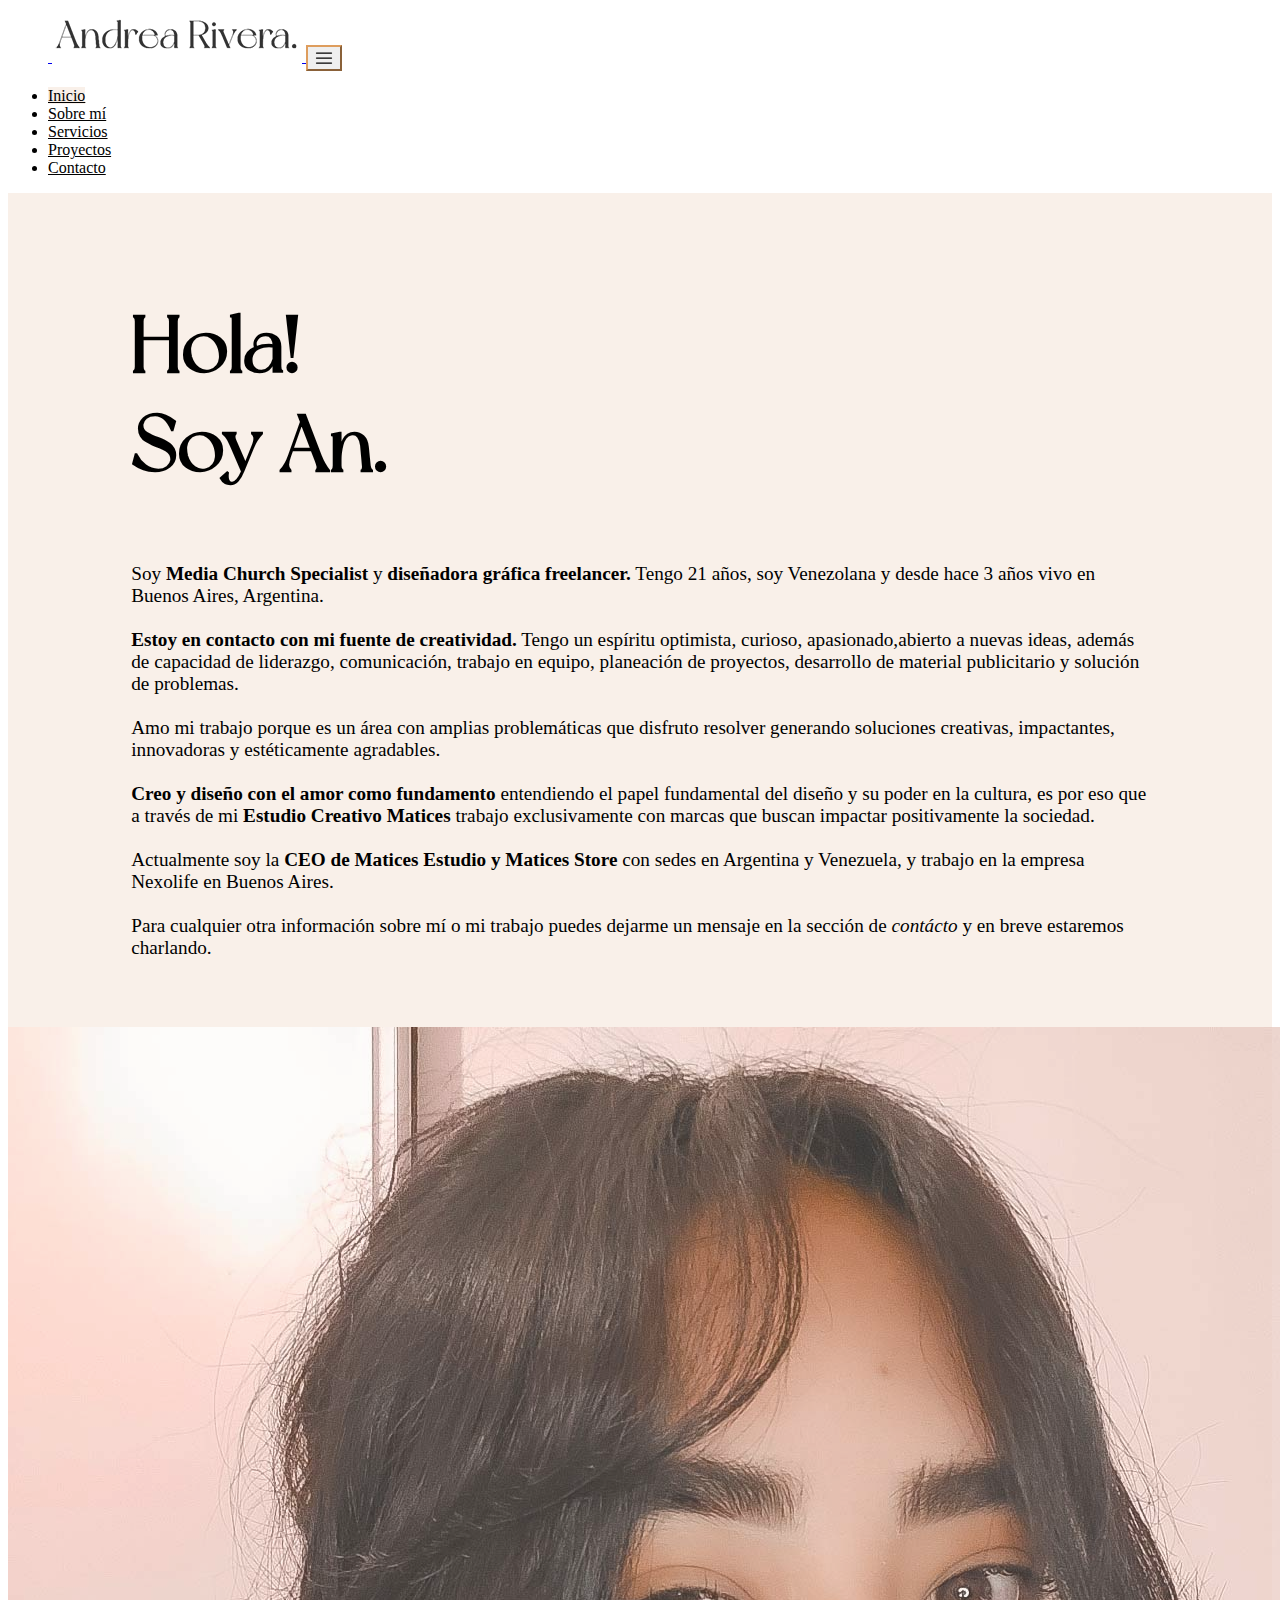
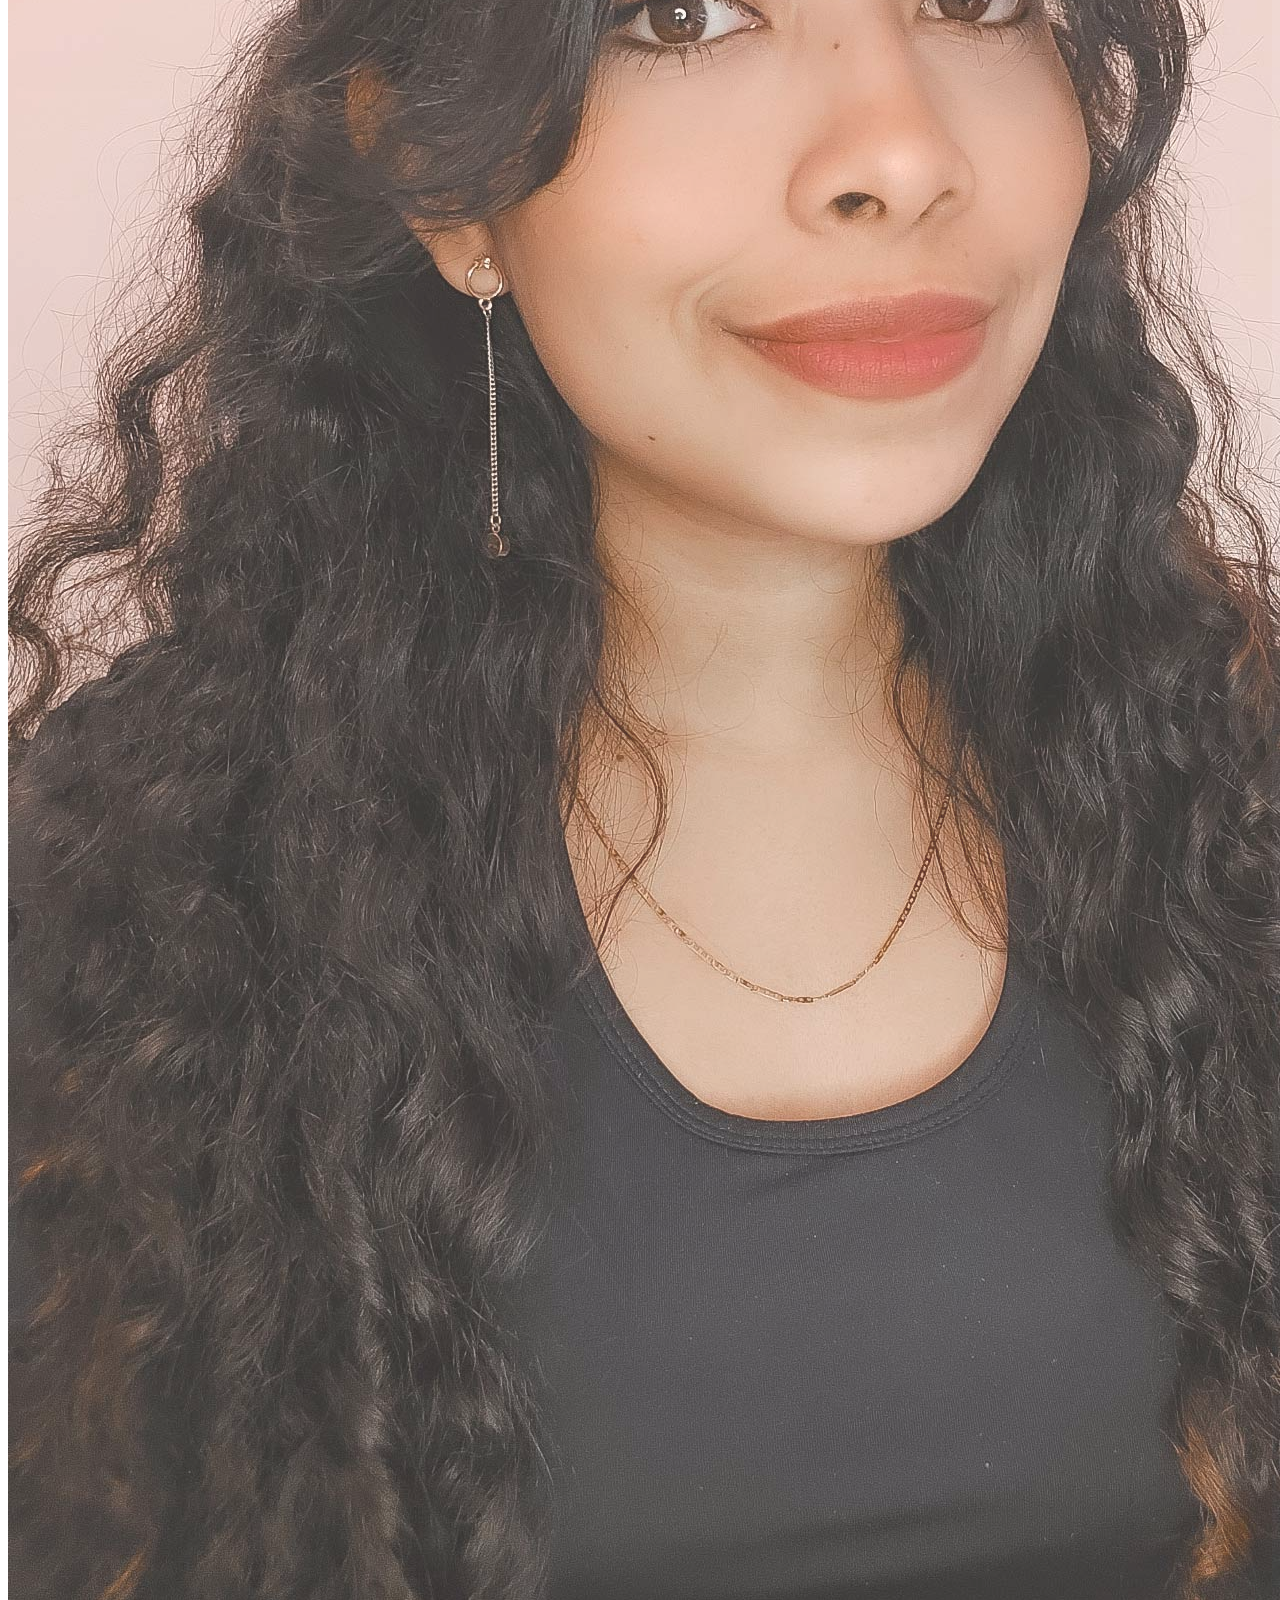
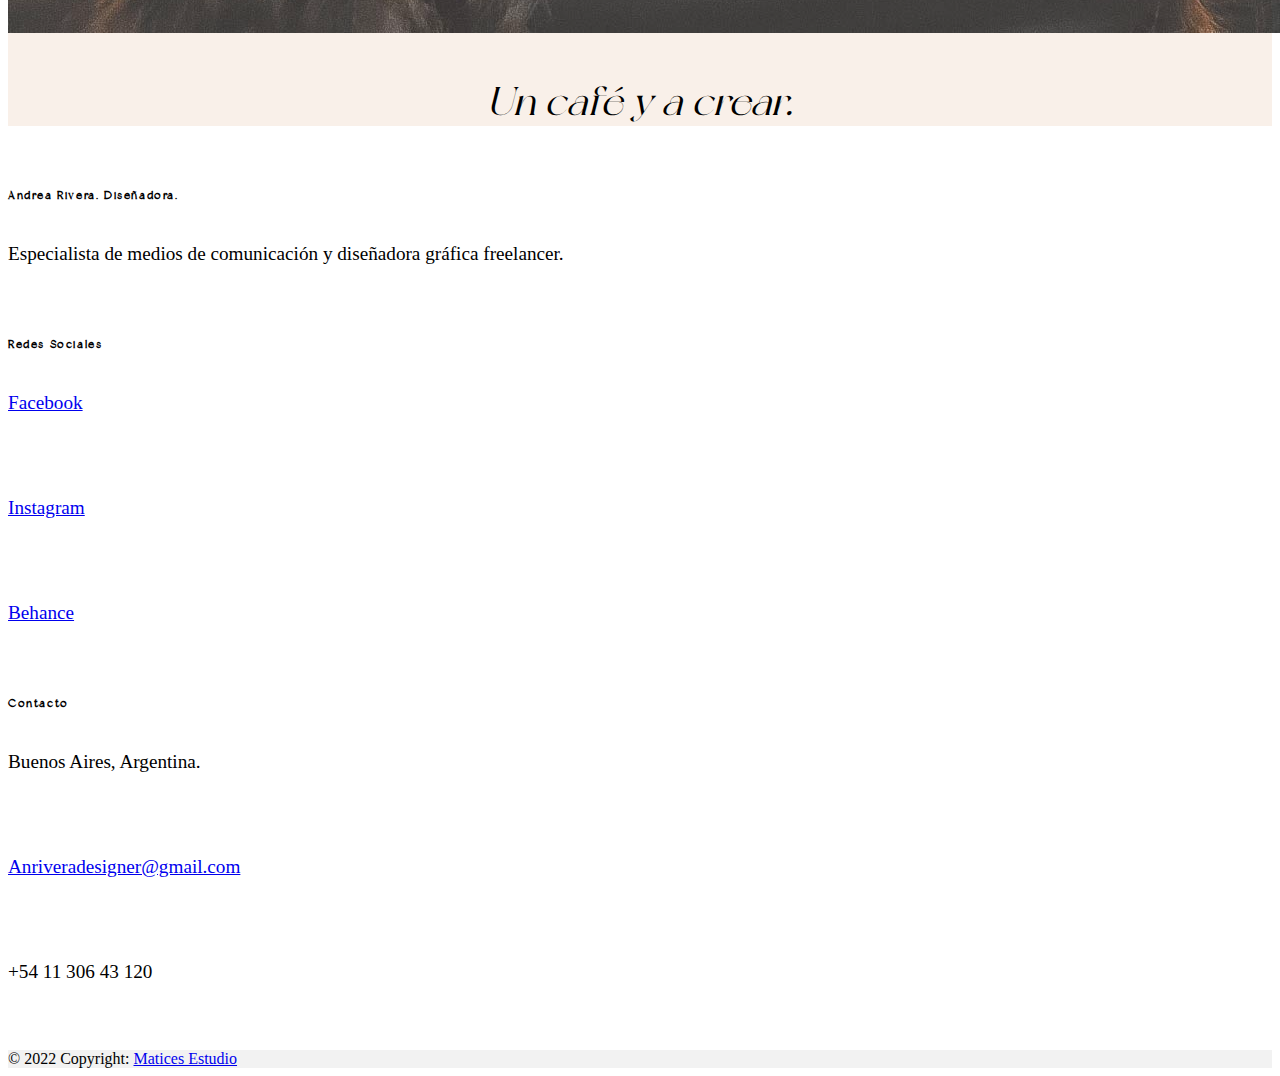
<file: index.html>
<!DOCTYPE html>
<html lang="es">
    <head>
        <meta charset="UTF-8">
        <meta http-equiv="X-UA-Compatible" content="IE=edge">
        <meta name="viewport" content="width=device-width, initial-scale=1.0">
        <title>Andrea Rivera</title>
    
        <!-- CSS only -->
        <link href="https://cdn.jsdelivr.net/npm/bootstrap@5.1.3/dist/css/bootstrap.min.css" rel="stylesheet"
            integrity="sha384-1BmE4kWBq78iYhFldvKuhfTAU6auU8tT94WrHftjDbrCEXSU1oBoqyl2QvZ6jIW3" crossorigin="anonymous">
        <link rel="stylesheet" href="/css/estilos.css">
    </head>
    

<body>

    <nav class="container navbar navbar-expand-xl">
        <div class="row container-fluid justify-content-center">
            <header class="d-flex flex-wrap justify-content-center py-3 mb-4 border-bottom">
                <a href="/" class="d-flex align-items-center mb-3 mb-md-0 me-md-auto text-dark text-decoration-none">
                    <svg class="bi me-2" width="40" height="32">
                        <use xlink:href="#bootstrap"></use>
                    </svg>
                    <span class="fs-4"><img src="/imagenes/logo_andrea_rivera.png" class="img-fluid"
                            alt="Andrea Rivera"></span>
                </a>
                <button class="navbar-toggler black-toggler" type="button" data-bs-toggle="collapse"
                    data-bs-target="#navbarNavDropdown" aria-controls="navbarNavDropdown" aria-expanded="false"
                    aria-label="Toggle navigation">
                    <span class="navbar-toggler-icon"></span>
                </button>

                <div class="collapse navbar-collapse p-2 bd-highlight flex-row-reverse" id="navbarNavDropdown">
                    <ul class="nav nav-pills">
                        <li class="nav-item"><a href="/index.html" class="nav-link active" aria-current="page">Inicio</a></li>
                        <li class="nav-item"><a href="/pages/sobre-mi.html" class="nav-link">Sobre mí</a></li>
                        <li class="nav-item"><a href="/pages/servicios.html" class="nav-link">Servicios</a></li>
                        <li class="nav-item"><a href="/pages/proyectos.html" class="nav-link">Proyectos</a></li>
                        <li class="nav-item"><a href="/pages/contacto.html" class="nav-link">Contacto</a></li>
                    </ul>
                </div>
            </header>
        </div>
    </nav>


    <main>
        <div class="container" id="quien-soy">
            <div class="row">
                <div class="col-md-6" id="texto-hola">
                    <h1>
                        Hola! <br>
                        Soy An.
                    </h1>

                    <div>
                        <p class="texto-hola"> Soy <strong>Media Church Specialist</strong> y <strong>diseñadora gráfica
                                freelancer.</strong> Tengo 21 años, soy Venezolana y desde hace 3 años vivo en Buenos
                            Aires, Argentina.<br>
                            <br>
                            <b>Estoy en contacto con mi fuente de creatividad.</b> Tengo un espíritu optimista, curioso,
                            apasionado,abierto a nuevas ideas, además de capacidad de liderazgo, comunicación, trabajo
                            en equipo, planeación de proyectos, desarrollo de material publicitario y solución de
                            problemas. <br>
                            <br>
                            Amo mi trabajo porque es un área con amplias problemáticas que disfruto resolver generando
                            soluciones creativas, impactantes, innovadoras y estéticamente agradables.<br>
                            <br>
                            <b> Creo y diseño con el amor como fundamento</b> entendiendo el papel fundamental del
                            diseño y su
                            poder en la cultura, es por eso que a través de mi <strong> Estudio Creativo Matices
                            </strong> trabajo
                            exclusivamente con marcas que buscan impactar positivamente la sociedad.<br>
                            <br>
                            Actualmente soy la <b> CEO de Matices Estudio y Matices Store </b> con sedes en Argentina y
                            Venezuela, y trabajo en la empresa Nexolife en Buenos Aires.<br>
                            <br>
                            Para cualquier otra información sobre mí o mi trabajo puedes dejarme un
                            mensaje en la sección de <a href="/pages/contacto.html" class="active">contácto</a> y en
                            breve estaremos charlando.<br>
                        </p>
                    </div>
                </div>


                <div class="col-md-6">
                    <img src="/imagenes/andrea.jpg" class="img-fluid" alt="andrea-foto-perfil">
                </div>

                <div class="col-md-12 d-flex justify-content-center row">
                    <script src="https://cdn.lordicon.com/xdjxvujz.js"></script>
                    <lord-icon src="https://cdn.lordicon.com/uxtcmjmu.json" trigger="loop-on-hover" delay="80"
                        colors="primary:#121331,secondary:#d47f49" stroke="30" style="width:400px;height:400px">
                    </lord-icon>
                    <h3 class="a-crear">
                        Un café y a crear.
                    </h3>
                </div>


            </div>
        </div>
    </main>



    <!-- Footer -->

    <footer class="text-center text-lg-start bg-light text-muted pt-2">

        <!-- Section: Links  -->
        <section class="">
            <div class="container text-center text-md-start mt-5">
                <!-- Grid row -->
                <div class="row mt-3">
                    <!-- Grid column -->
                    <div class="col-md-4 col-lg-4 col-xl-3 mx-auto mb-4">
                        <!-- Content -->
                        <h6 class="text-uppercase fw-bold mb-4">
                            <i class="fas fa-gem me-3"></i>Andrea Rivera. Diseñadora.
                        </h6>
                        <p>
                            Especialista de medios de comunicación y diseñadora gráfica freelancer.
                        </p>
                    </div>
                    <!-- Grid column -->

                    <!-- Grid column -->
                    <div class="col-md-3 col-lg-2 col-xl-2 mx-auto mb-4">

                    </div>
                    <!-- Grid column -->

                    <!-- Grid column -->
                    <div class="col-md-3 col-lg-2 col-xl-2 mx-auto mb-4">
                        <!-- Links -->
                        <h6 class="text-uppercase fw-bold mb-4">
                            Redes Sociales
                        </h6>
                        <p>
                            <a href="https://www.facebook.com/andreadiosmary.rc" target="_blank"
                                class="text-reset">Facebook</a>
                        </p>
                        <p>
                            <a href="https://Instagram.com/andreadiosmary" target="_blank"
                                class="text-reset">Instagram</a>
                        </p>
                        <p>
                            <a href="https://www.behance.net/andreadiosmary" target="_blank"
                                class="text-reset">Behance</a>
                        </p>
                    </div>
                    <!-- Grid column -->



                    <!-- Grid column -->
                    <div class="col-md-3 col-lg-3 col-xl-3 mx-auto mb-md-0 mb-4">
                        <!-- Links -->
                        <h6 class="text-uppercase fw-bold mb-4">
                            Contacto
                        </h6>
                        <p><i class="fas fa-home me-3"></i> Buenos Aires, Argentina.</p>
                        <p>
                            <i class="fas fa-envelope me-3"></i>
                            <a href="mailto:Anriveradesigner@gmail.com">Anriveradesigner@gmail.com</a>
                        </p>
                        <p><i class="fas fa-phone me-3"></i> +54 11 306 43 120</p>
                    </div>
                    <!-- Grid column -->
                </div>
                <!-- Grid row -->
            </div>
        </section>
        <!-- Section: Links  -->

        <!-- Copyright -->
        <div class="text-center p-4" style="background-color: rgba(0, 0, 0, 0.05);">
            © 2022 Copyright:
            <a class="text-reset fw-bold" href="https://www.instagram.com/maticesdeamor.store/?hl=es">Matices
                Estudio</a>
        </div>
        <!-- Copyright -->
    </footer>
    <!-- Footer -->

    <!-- JavaScript Bundle with Popper -->
    <script src="https://cdn.jsdelivr.net/npm/bootstrap@5.1.3/dist/js/bootstrap.bundle.min.js"
        integrity="sha384-ka7Sk0Gln4gmtz2MlQnikT1wXgYsOg+OMhuP+IlRH9sENBO0LRn5q+8nbTov4+1p" crossorigin="anonymous">
    </script>
    <script src="https://cdn.jsdelivr.net/npm/bootstrap@5.2.0-beta1/dist/js/bootstrap.bundle.min.js"></script>
</body>

</html>
</file>
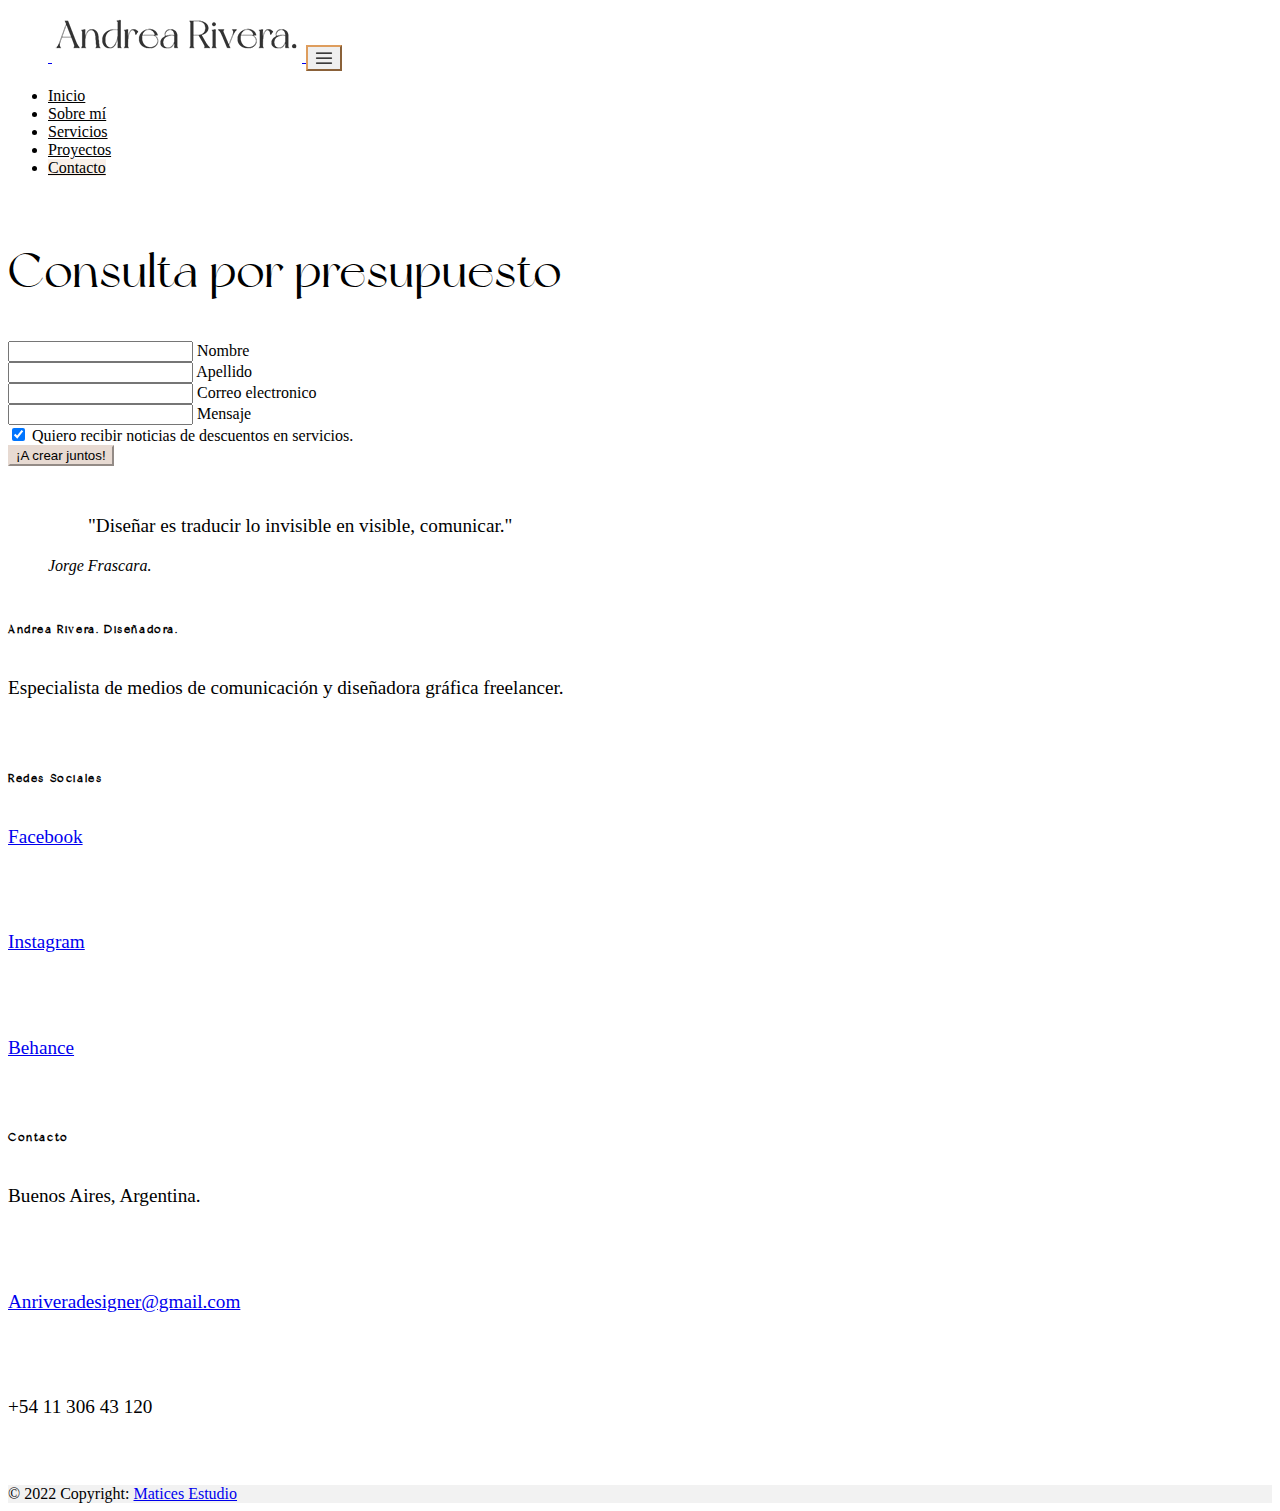
<file: pages/contacto.html>
<!DOCTYPE html>
<html lang="es">

<head>
    <meta charset="UTF-8">
    <meta http-equiv="X-UA-Compatible" content="IE=edge">
    <meta name="viewport" content="width=device-width, initial-scale=1.0">
    <title>Contacto</title>

    <!-- CSS only -->
    <link href="https://cdn.jsdelivr.net/npm/bootstrap@5.1.3/dist/css/bootstrap.min.css" rel="stylesheet"
        integrity="sha384-1BmE4kWBq78iYhFldvKuhfTAU6auU8tT94WrHftjDbrCEXSU1oBoqyl2QvZ6jIW3" crossorigin="anonymous">
    <link rel="stylesheet" href="/css/estilos.css">
</head>

<body>
    <nav class="container navbar navbar-expand-lg">
        <div class="row container-fluid justify-content-center">
            <header class="d-flex flex-wrap justify-content-center py-3 mb-4 border-bottom">
                <a href="/" class="d-flex align-items-center mb-3 mb-md-0 me-md-auto text-dark text-decoration-none">
                    <svg class="bi me-2" width="40" height="32">
                        <use xlink:href="#bootstrap"></use>
                    </svg>
                    <span class="fs-4"><img src="/imagenes/logo_andrea_rivera.png" class="img-fluid"
                            alt="Andrea Rivera"></span>
                </a>
                <button class="navbar-toggler black-toggler" type="button" data-bs-toggle="collapse"
                    data-bs-target="#navbarNavDropdown" aria-controls="navbarNavDropdown" aria-expanded="false"
                    aria-label="Toggle navigation">
                    <span class="navbar-toggler-icon"></span>
                </button>

                <div class="collapse navbar-collapse p-2 bd-highlight flex-row-reverse" id="navbarNavDropdown">
                    <ul class="nav nav-pills">
                        <li class="nav-item"><a href="/index.html" class="nav-link" aria-current="page">Inicio</a></li>
                        <li class="nav-item"><a href="/pages/sobre-mi.html" class="nav-link">Sobre mí</a></li>
                        <li class="nav-item"><a href="/pages/servicios.html" class="nav-link">Servicios</a></li>
                        <li class="nav-item"><a href="/pages/proyectos.html" class="nav-link">Proyectos</a></li>
                        <li class="nav-item"><a href="/pages/contacto.html" class="nav-link active">Contacto</a></li>
                    </ul>
                </div>
            </header>
        </div>
    </nav>

    <main>

        <!-- Section: Design Block -->
        <section class="text-center">
            <div class="card-body py-5 px-md-5">

                <div class="row d-flex justify-content-center">
                    <div class="col-lg-8">
                        <h2 class="fw-bold mb-5">Consulta por presupuesto</h2>
                        <form>
                            <div class="row">
                                <div class="col-md-6 mb-4">
                                    <div class="form-outline">
                                        <input type="text" id="form3Example1" class="form-control" />
                                        <label class="form-label" for="form3Example1">Nombre</label>
                                    </div>
                                </div>
                                <div class="col-md-6 mb-4">
                                    <div class="form-outline">
                                        <input type="text" id="form3Example2" class="form-control" />
                                        <label class="form-label" for="form3Example2">Apellido</label>
                                    </div>
                                </div>
                            </div>

                            <!-- Email input -->
                            <div class="form-outline mb-4">
                                <input type="email" id="form3Example3" class="form-control" />
                                <label class="form-label" for="form3Example3">Correo electronico</label>
                            </div>

                            <!-- Password input -->
                            <div class="form-outline mb-4">
                                <input type="text" id="form3Example4" class="form-control" />
                                <label class="form-label" for="form3Example4">Mensaje</label>
                            </div>

                            <!-- Checkbox -->
                            <div class="form-check d-flex justify-content-center mb-4">
                                <input class="form-check-input me-2" type="checkbox" value="" id="form2Example33"
                                    checked />
                                <label class="form-check-label" for="form2Example33">
                                    Quiero recibir noticias de descuentos en servicios.
                                </label>
                            </div>

                            <!-- Submit button -->
                            <button type="submit" class="btn btn_beige btn-primary btn-block mb-4">
                                ¡A crear juntos!
                            </button>
                        </form>
                    </div>
                </div>
            </div>
        </section>

        <div class="container">
            <figure class="text-center">
                <blockquote class="blockquote">
                    <p class="frase-diseno">"Diseñar es traducir lo invisible en visible, comunicar."</p>
                </blockquote>
                <figcaption class="blockquote-footer">
                    <cite title="Jorge Frascara">Jorge Frascara.</cite>
                </figcaption>
            </figure>
        </div>

    </main>



    <!-- Footer -->

    <footer class="text-center text-lg-start bg-light text-muted pt-2">

        <!-- Section: Links  -->
        <section class="">
            <div class="container text-center text-md-start mt-5">
                <!-- Grid row -->
                <div class="row mt-3">
                    <!-- Grid column -->
                    <div class="col-md-4 col-lg-4 col-xl-3 mx-auto mb-4">
                        <!-- Content -->
                        <h6 class="text-uppercase fw-bold mb-4">
                            <i class="fas fa-gem me-3"></i>Andrea Rivera. Diseñadora.
                        </h6>
                        <p>
                            Especialista de medios de comunicación y diseñadora gráfica freelancer.
                        </p>
                    </div>
                    <!-- Grid column -->

                    <!-- Grid column -->
                    <div class="col-md-3 col-lg-2 col-xl-2 mx-auto mb-4">

                    </div>
                    <!-- Grid column -->

                    <!-- Grid column -->
                    <div class="col-md-3 col-lg-2 col-xl-2 mx-auto mb-4">
                        <!-- Links -->
                        <h6 class="text-uppercase fw-bold mb-4">
                            Redes Sociales
                        </h6>
                        <p>
                            <a href="https://www.facebook.com/andreadiosmary.rc" target="_blank"
                                class="text-reset">Facebook</a>
                        </p>
                        <p>
                            <a href="https://Instagram.com/andreadiosmary" target="_blank"
                                class="text-reset">Instagram</a>
                        </p>
                        <p>
                            <a href="https://www.behance.net/andreadiosmary" target="_blank"
                                class="text-reset">Behance</a>
                        </p>
                    </div>
                    <!-- Grid column -->



                    <!-- Grid column -->
                    <div class="col-md-3 col-lg-3 col-xl-3 mx-auto mb-md-0 mb-4">
                        <!-- Links -->
                        <h6 class="text-uppercase fw-bold mb-4">
                            Contacto
                        </h6>
                        <p><i class="fas fa-home me-3"></i> Buenos Aires, Argentina.</p>
                        <p>
                            <i class="fas fa-envelope me-3"></i>
                            <a href="mailto:Anriveradesigner@gmail.com">Anriveradesigner@gmail.com</a>
                        </p>
                        <p><i class="fas fa-phone me-3"></i> +54 11 306 43 120</p>
                    </div>
                    <!-- Grid column -->
                </div>
                <!-- Grid row -->
            </div>
        </section>
        <!-- Section: Links  -->

        <!-- Copyright -->
        <div class="text-center p-4" style="background-color: rgba(0, 0, 0, 0.05);">
            © 2022 Copyright:
            <a class="text-reset fw-bold" href="https://www.instagram.com/maticesdeamor.store/?hl=es">Matices
                Estudio</a>
        </div>
        <!-- Copyright -->
    </footer>
    <!-- Footer -->



    <!-- JavaScript Bundle with Popper -->
    <script src="https://cdn.jsdelivr.net/npm/bootstrap@5.1.3/dist/js/bootstrap.bundle.min.js"
        integrity="sha384-ka7Sk0Gln4gmtz2MlQnikT1wXgYsOg+OMhuP+IlRH9sENBO0LRn5q+8nbTov4+1p" crossorigin="anonymous">
    </script>
</body>

</html>
</file>
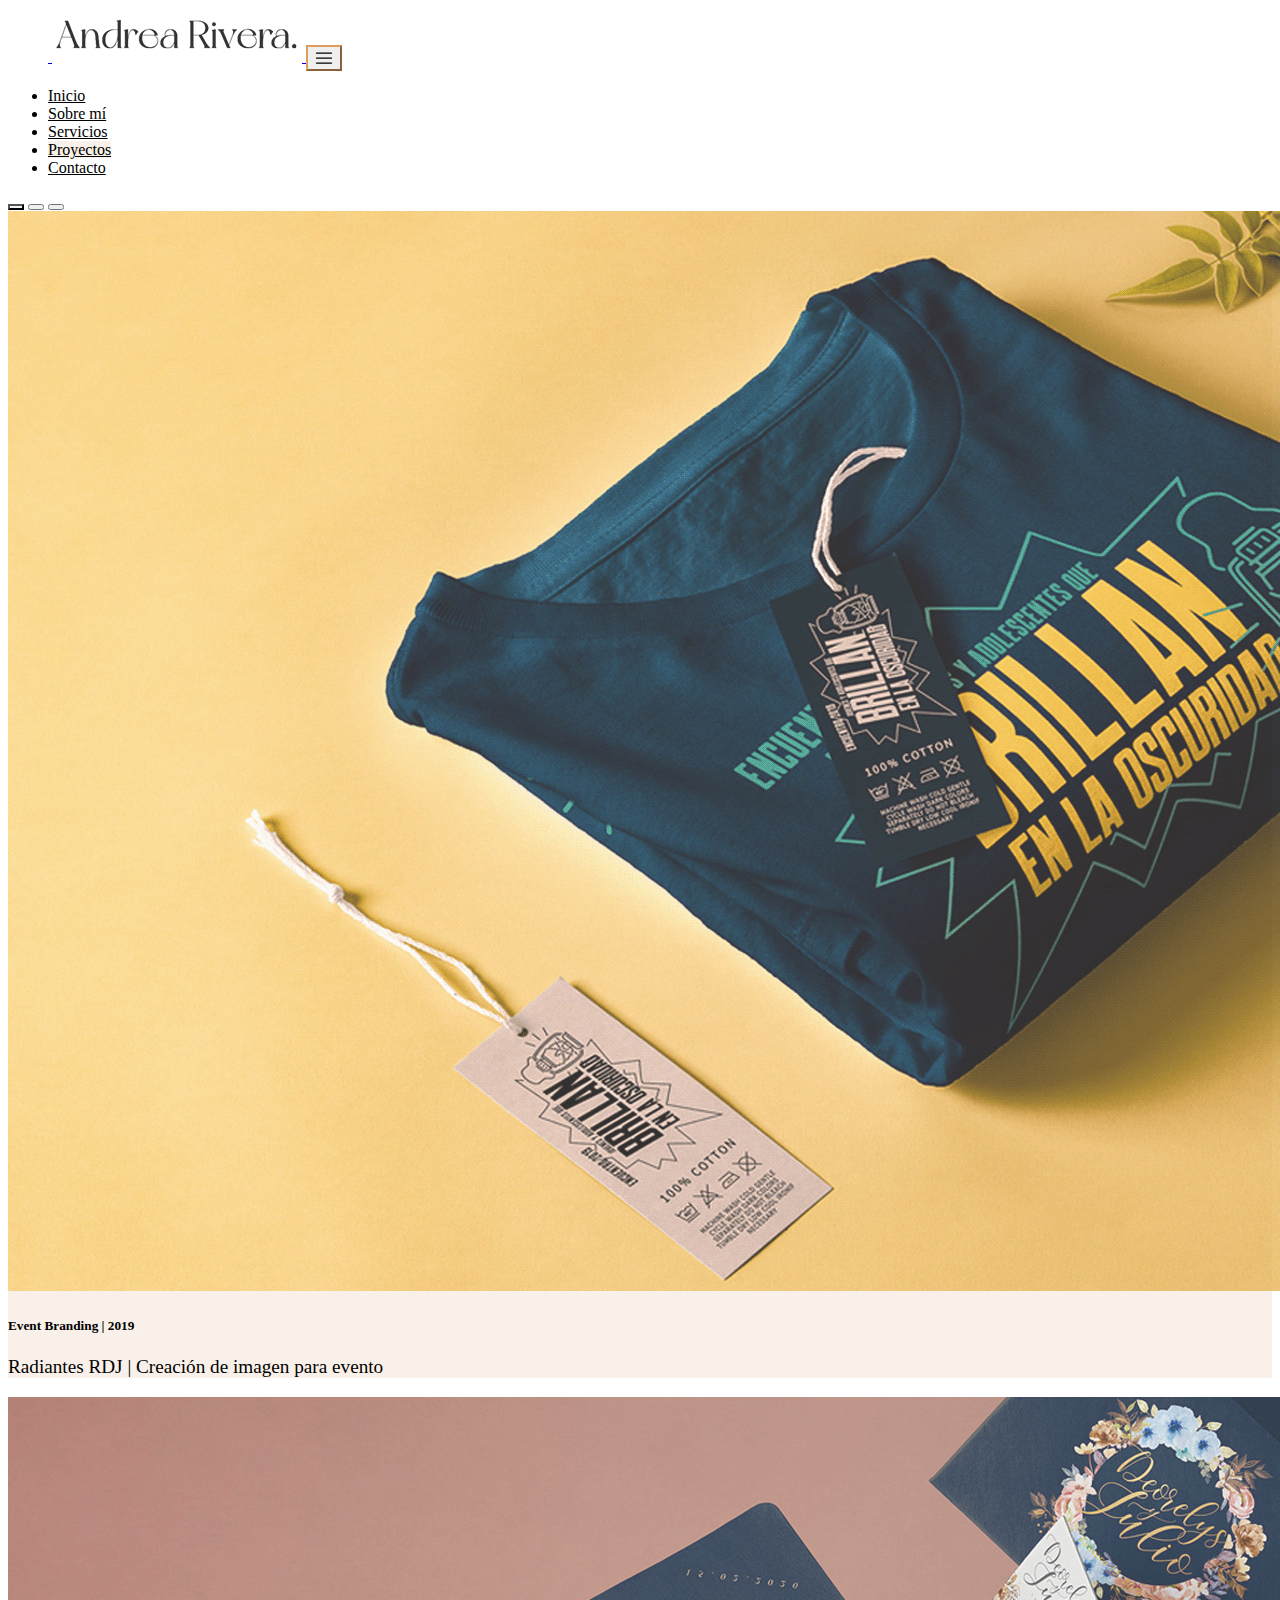
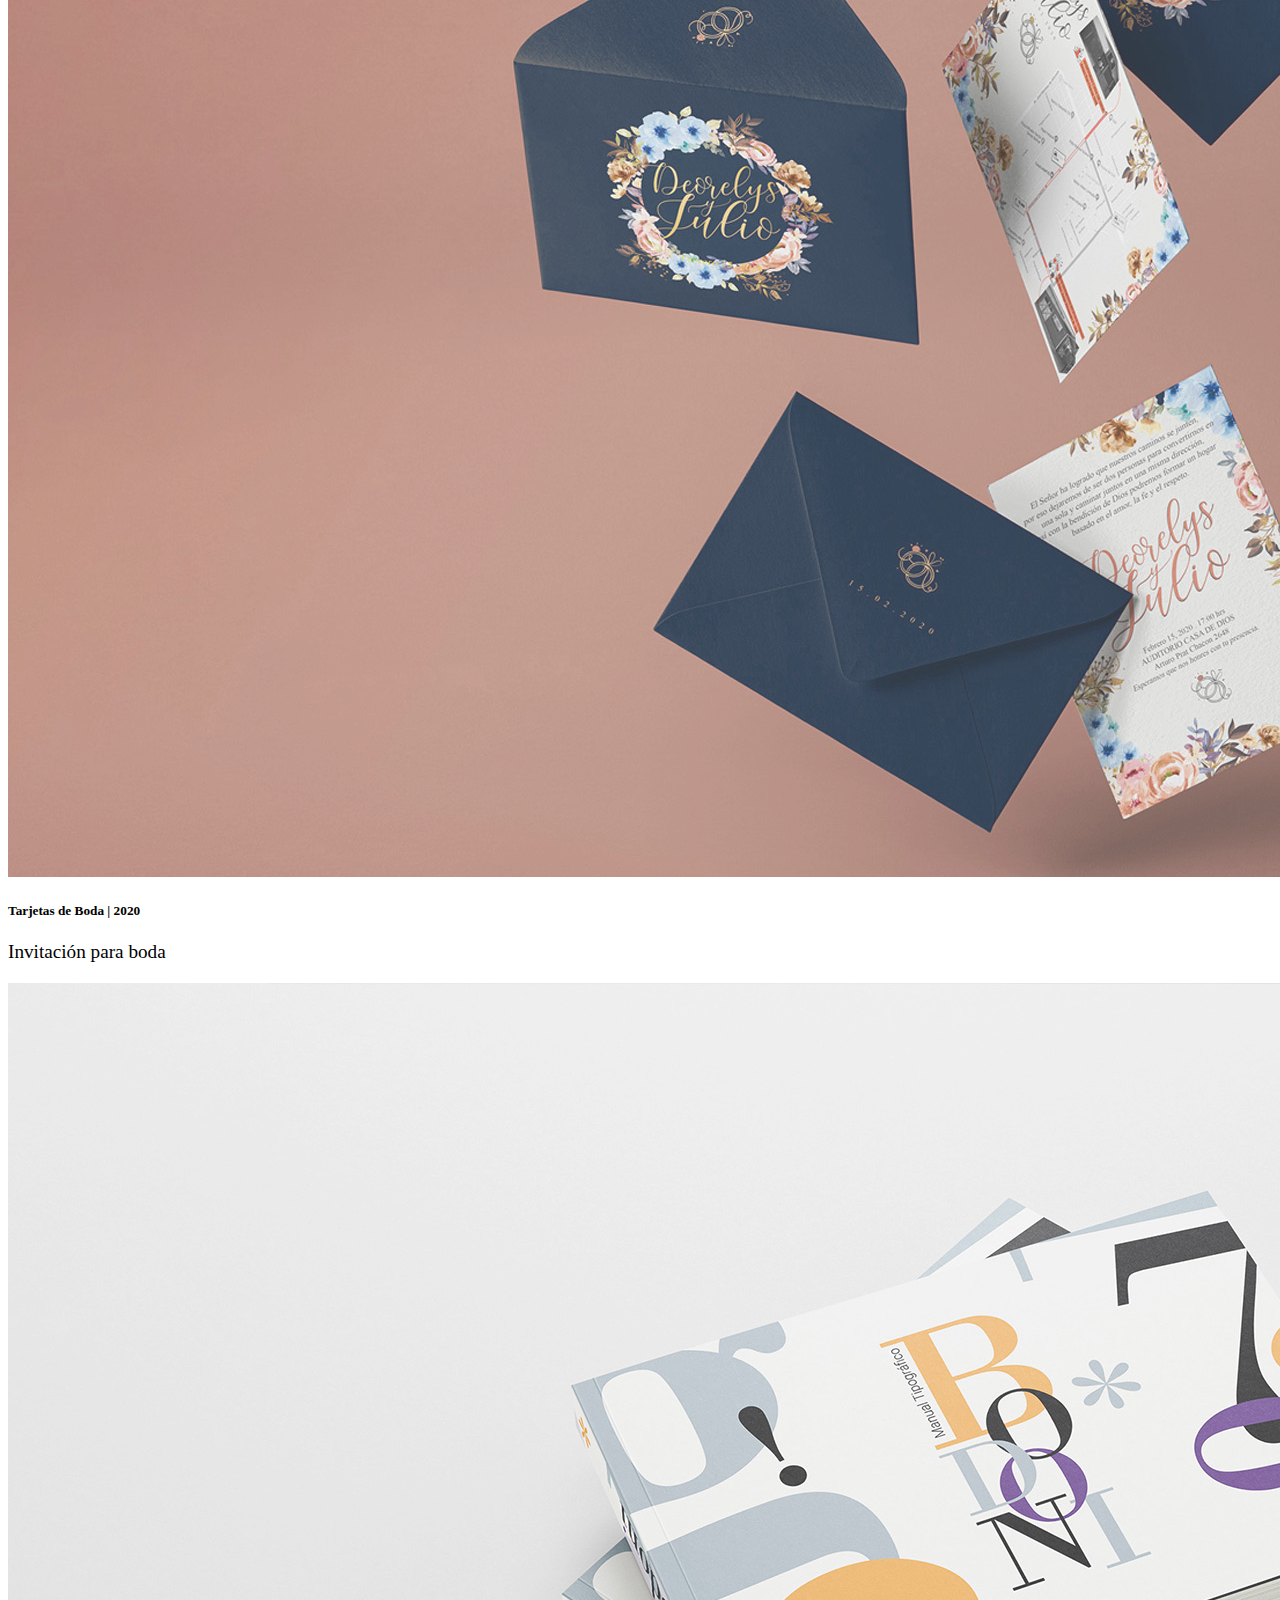
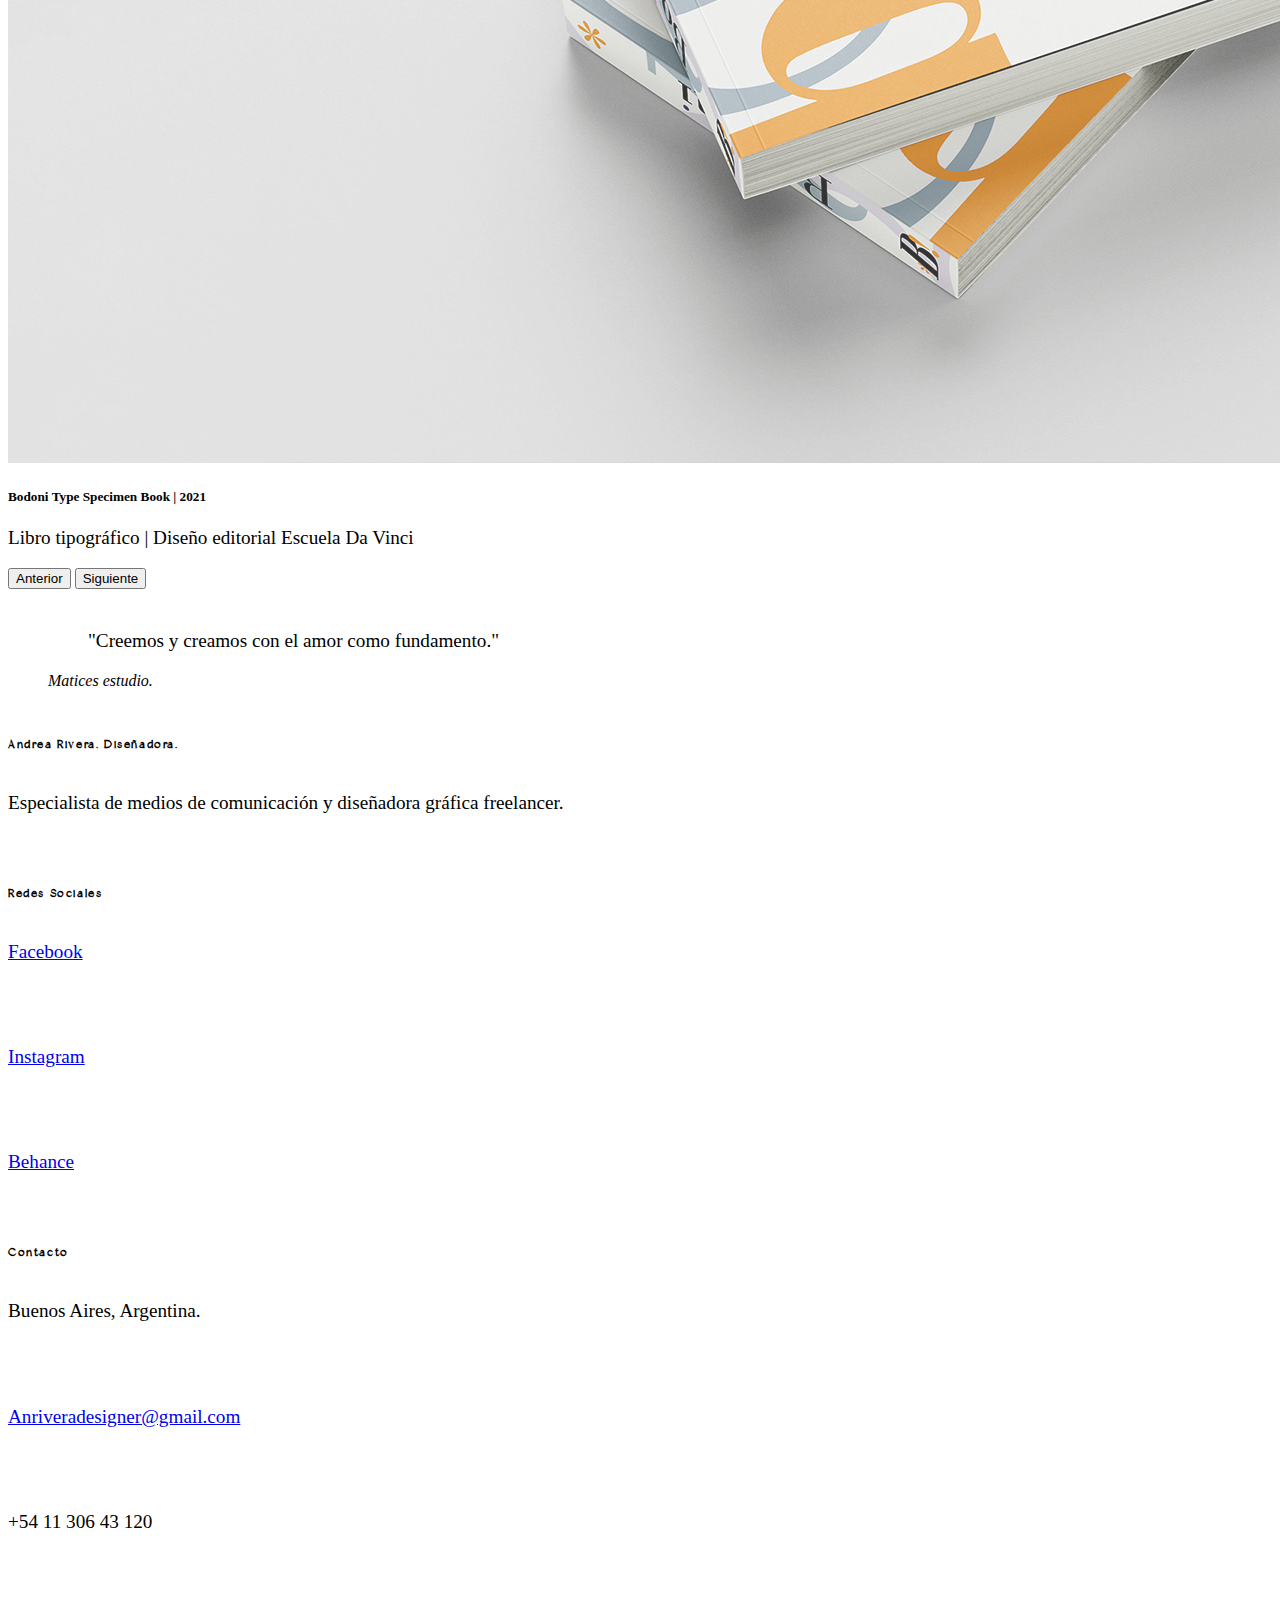
<file: pages/proyectos.html>
<!DOCTYPE html>
<html lang="es">

<head>
    <meta charset="UTF-8">
    <meta http-equiv="X-UA-Compatible" content="IE=edge">
    <meta name="viewport" content="width=device-width, initial-scale=1.0">
    <title>Proyectos</title>

    <!-- CSS only -->
    <link href="https://cdn.jsdelivr.net/npm/bootstrap@5.1.3/dist/css/bootstrap.min.css" rel="stylesheet"
        integrity="sha384-1BmE4kWBq78iYhFldvKuhfTAU6auU8tT94WrHftjDbrCEXSU1oBoqyl2QvZ6jIW3" crossorigin="anonymous">
    <link rel="stylesheet" href="/css/estilos.css">
</head>

<body>
    <nav class="container navbar navbar-expand-lg">
        <div class="row container-fluid justify-content-center">
            <header class="d-flex flex-wrap justify-content-center py-3 mb-4 border-bottom">
                <a href="/" class="d-flex align-items-center mb-3 mb-md-0 me-md-auto text-dark text-decoration-none">
                    <svg class="bi me-2" width="40" height="32">
                        <use xlink:href="#bootstrap"></use>
                    </svg>
                    <span class="fs-4"><img src="/imagenes/logo_andrea_rivera.png" class="img-fluid"
                            alt="Andrea Rivera"></span>
                </a>
                <button class="navbar-toggler black-toggler" type="button" data-bs-toggle="collapse"
                    data-bs-target="#navbarNavDropdown" aria-controls="navbarNavDropdown" aria-expanded="false"
                    aria-label="Toggle navigation">
                    <span class="navbar-toggler-icon"></span>
                </button>

                <div class="collapse navbar-collapse p-2 bd-highlight flex-row-reverse" id="navbarNavDropdown">
                    <ul class="nav nav-pills">
                        <li class="nav-item"><a href="/index.html" class="nav-link" aria-current="page">Inicio</a></li>
                        <li class="nav-item"><a href="/pages/sobre-mi.html" class="nav-link">Sobre mí</a></li>
                        <li class="nav-item"><a href="/pages/servicios.html" class="nav-link">Servicios</a></li>
                        <li class="nav-item"><a href="/pages/proyectos.html" class="nav-link active">Proyectos</a></li>
                        <li class="nav-item"><a href="/pages/contacto.html" class="nav-link">Contacto</a></li>
                    </ul>
                </div>
            </header>
        </div>
    </nav>

    <main>

        <section>
            <div class="container">
                <div id="carouselExampleCaptions" class="carousel slide" data-bs-ride="carousel">
                    <div class="carousel-indicators">
                        <button type="button" data-bs-target="#carouselExampleCaptions" data-bs-slide-to="0"
                            class="active" aria-current="true" aria-label="Slide 1"></button>
                        <button type="button" data-bs-target="#carouselExampleCaptions" data-bs-slide-to="1"
                            aria-label="Slide 2"></button>
                        <button type="button" data-bs-target="#carouselExampleCaptions" data-bs-slide-to="2"
                            aria-label="Slide 3"></button>
                    </div>
                    <div class="carousel-inner">
                        <div class="carousel-item active">
                            <a href="https://www.behance.net/gallery/89810955/RDJ2019-Event-Branding"
                                target="blank"><img src="/imagenes/Evento-radiantes-2019.jpg" class="d-block w-100"
                                    alt="Branding"></a>

                            <div class="carousel-caption d-none d-md-block">
                                <h5>Event Branding | 2019 </h5>
                                <p class="proyecto">Radiantes RDJ | Creación de imagen para evento</p>
                            </div>
                        </div>
                        <div class="carousel-item">
                            <a href="https://www.behance.net/gallery/96132215/Diseno-de-invitacion-para-boda"
                                target="blank"><img src="/imagenes/tarjetas-de-boda.jpg" class="d-block w-100"
                                    alt="Invitación"></a>

                            <div class="carousel-caption d-none d-md-block">
                                <h5>Tarjetas de Boda | 2020</h5>
                                <p class="proyecto"> Invitación para boda</p>
                            </div>
                        </div>

                        <div class="carousel-item">
                            <a href="https://www.behance.net/gallery/129285177/Bodoni-Type-Specimen-Book-2021"
                                target="blank"><img src="/imagenes/libro-tipografico.jpg" class="d-block w-100"
                                    alt="Type Specimen Book"></a>

                            <div class="carousel-caption d-none d-md-block">
                                <h5>Bodoni Type Specimen Book | 2021</h5>
                                <p class="proyecto">Libro tipográfico | Diseño editorial Escuela Da Vinci</p>
                            </div>
                        </div>
                        <button class="carousel-control-prev" type="button" data-bs-target="#carouselExampleCaptions"
                            data-bs-slide="prev">
                            <span class="carousel-control-prev-icon" aria-hidden="true"></span>
                            <span class="visually-hidden">Anterior</span>
                        </button>
                        <button class="carousel-control-next" type="button" data-bs-target="#carouselExampleCaptions"
                            data-bs-slide="next">
                            <span class="carousel-control-next-icon" aria-hidden="true"></span>
                            <span class="visually-hidden">Siguiente</span>
                        </button>
                    </div>
                </div>
            </div>
        </section>

            <div class="container">
                <figure class="text-center">
                    <blockquote class="blockquote">
                        <p class="frase-diseno">"Creemos y creamos con el amor como fundamento."</p>
                    </blockquote>
                    <figcaption class="blockquote-footer">
                        <cite title="Matices estudio">Matices estudio.</cite>
                    </figcaption>
                </figure>
            </div>


    </main>


    <!-- Footer -->

    <footer class="text-center text-lg-start bg-light text-muted pt-2">

        <!-- Section: Links  -->
        <section class="">
            <div class="container text-center text-md-start mt-5">
                <!-- Grid row -->
                <div class="row mt-3">
                    <!-- Grid column -->
                    <div class="col-md-4 col-lg-4 col-xl-3 mx-auto mb-4">
                        <!-- Content -->
                        <h6 class="text-uppercase fw-bold mb-4">
                            <i class="fas fa-gem me-3"></i>Andrea Rivera. Diseñadora.
                        </h6>
                        <p>
                            Especialista de medios de comunicación y diseñadora gráfica freelancer.
                        </p>
                    </div>
                    <!-- Grid column -->

                    <!-- Grid column -->
                    <div class="col-md-3 col-lg-2 col-xl-2 mx-auto mb-4">

                    </div>
                    <!-- Grid column -->

                    <!-- Grid column -->
                    <div class="col-md-3 col-lg-2 col-xl-2 mx-auto mb-4">
                        <!-- Links -->
                        <h6 class="text-uppercase fw-bold mb-4">
                            Redes Sociales
                        </h6>
                        <p>
                            <a href="https://www.facebook.com/andreadiosmary.rc" target="_blank"
                                class="text-reset">Facebook</a>
                        </p>
                        <p>
                            <a href="https://Instagram.com/andreadiosmary" target="_blank"
                                class="text-reset">Instagram</a>
                        </p>
                        <p>
                            <a href="https://www.behance.net/andreadiosmary" target="_blank"
                                class="text-reset">Behance</a>
                        </p>
                    </div>
                    <!-- Grid column -->



                    <!-- Grid column -->
                    <div class="col-md-3 col-lg-3 col-xl-3 mx-auto mb-md-0 mb-4">
                        <!-- Links -->
                        <h6 class="text-uppercase fw-bold mb-4">
                            Contacto
                        </h6>
                        <p><i class="fas fa-home me-3"></i> Buenos Aires, Argentina.</p>
                        <p>
                            <i class="fas fa-envelope me-3"></i>
                            <a href="mailto:Anriveradesigner@gmail.com">Anriveradesigner@gmail.com</a>
                        </p>
                        <p><i class="fas fa-phone me-3"></i> +54 11 306 43 120</p>
                    </div>
                    <!-- Grid column -->
                </div>
                <!-- Grid row -->
            </div>
        </section>
        <!-- Section: Links  -->

        <!-- Copyright -->
        <div class="text-center p-4" style="background-color: rgba(0, 0, 0, 0.05);">
            © 2022 Copyright:
            <a class="text-reset fw-bold" href="https://www.instagram.com/maticesdeamor.store/?hl=es">Matices
                Estudio</a>
        </div>
        <!-- Copyright -->
    </footer>
    <!-- Footer -->



    <!-- JavaScript-->
    <script src="https://cdn.jsdelivr.net/npm/bootstrap@5.1.3/dist/js/bootstrap.bundle.min.js"
        integrity="sha384-ka7Sk0Gln4gmtz2MlQnikT1wXgYsOg+OMhuP+IlRH9sENBO0LRn5q+8nbTov4+1p" crossorigin="anonymous">
    </script>
</body>

</html>
</file>
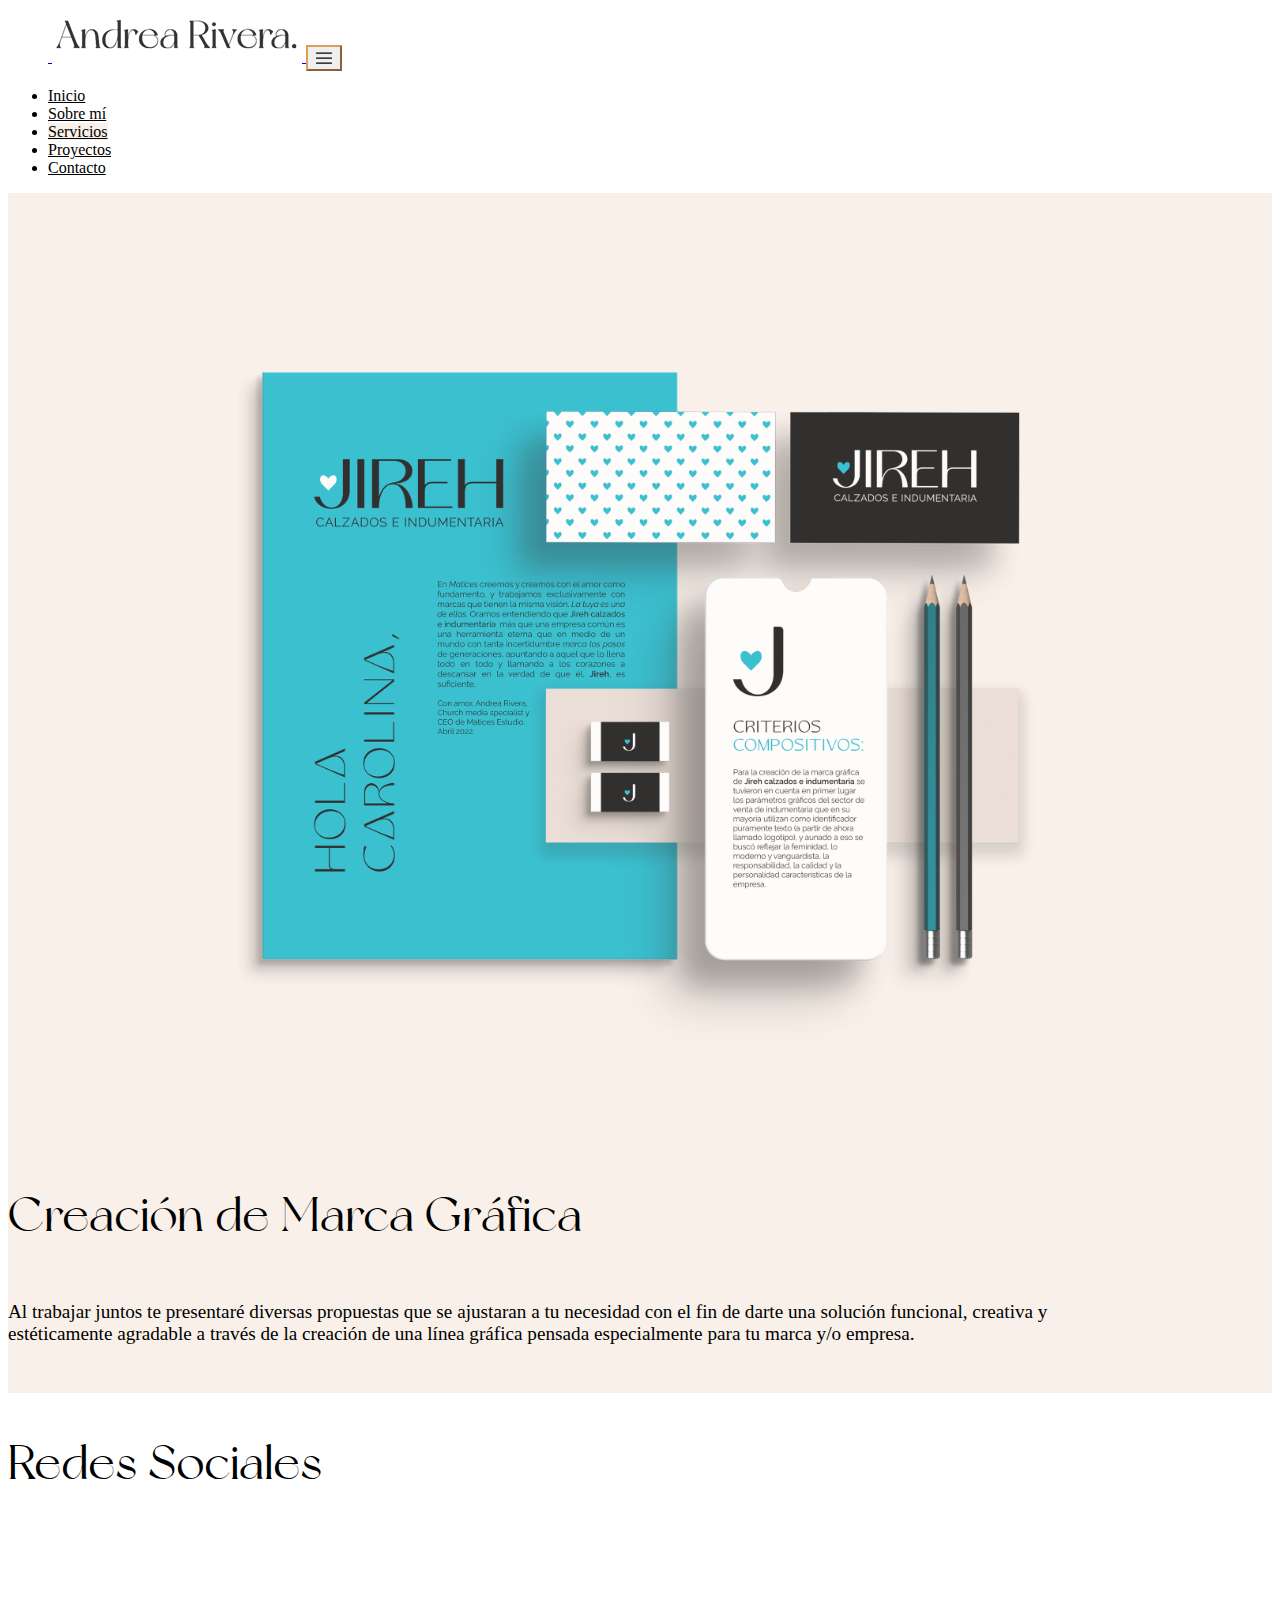
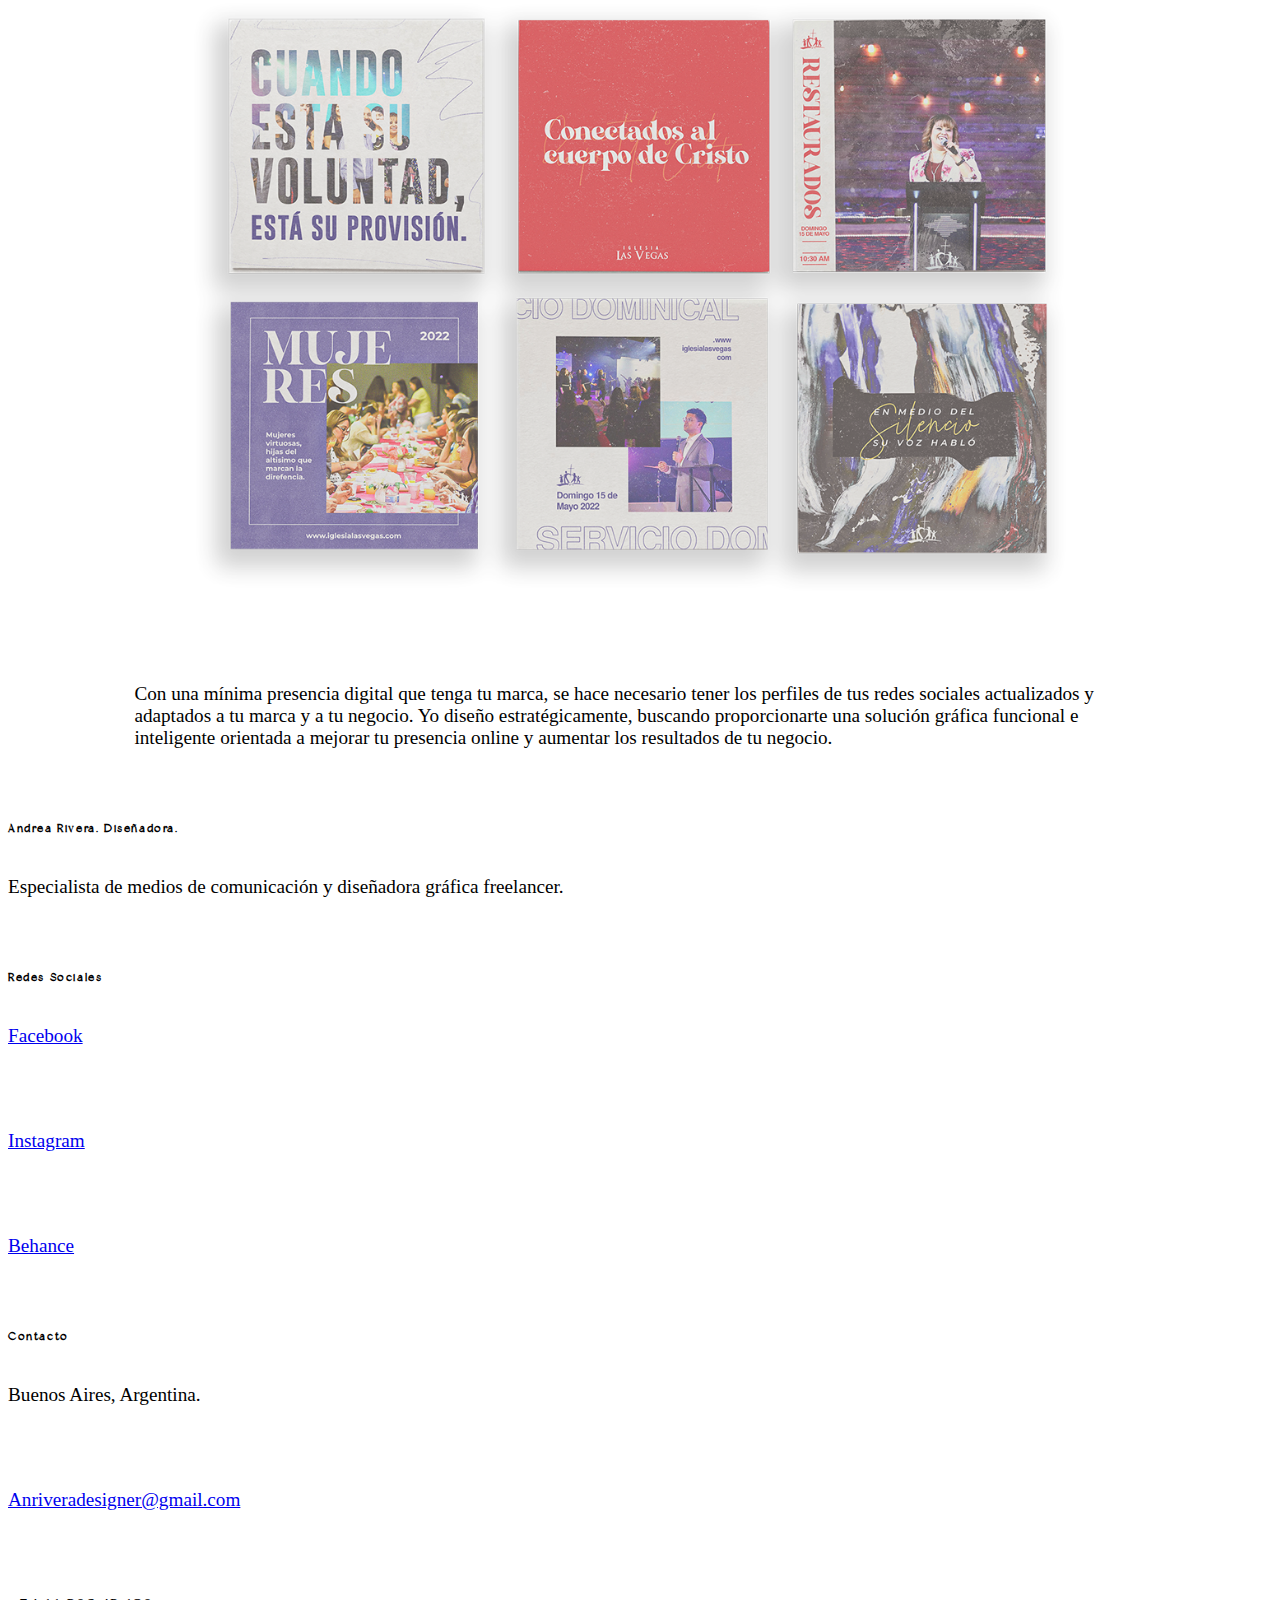
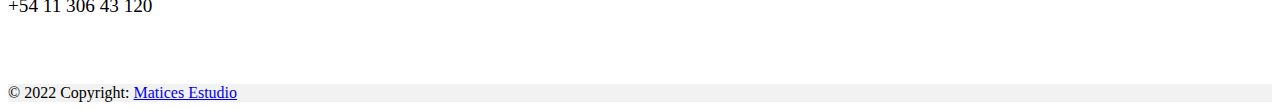
<file: pages/servicios.html>
<!DOCTYPE html>
<html lang="es">

<head>
    <meta charset="UTF-8">
    <meta http-equiv="X-UA-Compatible" content="IE=edge">
    <meta name="viewport" content="width=device-width, initial-scale=1.0">
    <title>Servicios</title>


    <!-- CSS only -->
    <link href="https://cdn.jsdelivr.net/npm/bootstrap@5.1.3/dist/css/bootstrap.min.css" rel="stylesheet"
        integrity="sha384-1BmE4kWBq78iYhFldvKuhfTAU6auU8tT94WrHftjDbrCEXSU1oBoqyl2QvZ6jIW3" crossorigin="anonymous">
    <link rel="stylesheet" href="/css/estilos.css">
</head>

<body>

    <nav class="container navbar navbar-expand-lg">
        <div class="row container-fluid justify-content-center">
            <header class="d-flex flex-wrap justify-content-center py-3 mb-4 border-bottom">
                <a href="/" class="d-flex align-items-center mb-3 mb-md-0 me-md-auto text-dark text-decoration-none">
                    <svg class="bi me-2" width="40" height="32">
                        <use xlink:href="#bootstrap"></use>
                    </svg>
                    <span class="fs-4"><img src="/imagenes/logo_andrea_rivera.png" class="img-fluid"
                            alt="Andrea Rivera"></span>
                </a>
                <button class="navbar-toggler black-toggler" type="button" data-bs-toggle="collapse"
                    data-bs-target="#navbarNavDropdown" aria-controls="navbarNavDropdown" aria-expanded="false"
                    aria-label="Toggle navigation">
                    <span class="navbar-toggler-icon"></span>
                </button>

                <div class="collapse navbar-collapse p-2 bd-highlight flex-row-reverse" id="navbarNavDropdown">
                    <ul class="nav nav-pills">
                        <li class="nav-item"><a href="/index.html" class="nav-link" aria-current="page">Inicio</a></li>
                        <li class="nav-item"><a href="/pages/sobre-mi.html" class="nav-link">Sobre mí</a></li>
                        <li class="nav-item"><a href="/pages/servicios.html" class="nav-link active">Servicios</a></li>
                        <li class="nav-item"><a href="/pages/proyectos.html" class="nav-link">Proyectos</a></li>
                        <li class="nav-item"><a href="/pages/contacto.html" class="nav-link">Contacto</a></li>
                    </ul>
                </div>
            </header>
        </div>
    </nav>


    <main class="container">

        <div class="container bg-beige">
            <div class="row">
                <div class="col-md-6">
                    <img src="/imagenes/branding.png" id="zoomA" class="img-fluid" alt="Branding">
                </div>
                <div class="col-md-6">
                    <h2 class="pt-5 align-items-start">Creación de Marca Gráfica</h2>
                    <p>Al trabajar juntos te presentaré diversas propuestas que se ajustaran a tu necesidad con el fin
                        de darte una solución funcional, creativa y estéticamente agradable a través de la creación de
                        una línea gráfica pensada especialmente para tu marca y/o empresa.
                    </p>
                </div>
            </div>
        </div>


        <div class="position-relative overflow-hidden p-3 p-md-5 text-center bg-light">
            <div class="col-md-12 mx-auto my-5">
                <h2 class="display-4 fw-normal">Redes Sociales</h2>
                <img src="/imagenes/RRSS.png" id="zoomB" class="img-fluid" alt="redes-sociales">
                <p class="parrafo-rrss">Con una mínima presencia digital que tenga tu marca, se hace necesario tener
                    los perfiles de tus redes sociales actualizados y adaptados a tu marca y a tu negocio. Yo diseño
                    estratégicamente, buscando proporcionarte una solución gráfica funcional e inteligente orientada a
                    mejorar tu presencia online y aumentar los resultados de tu negocio.
                </p>
            </div>
            <div class="product-device shadow-sm d-none d-md-block"></div>
            <div class="product-device product-device-2 shadow-sm d-none d-md-block"></div>
        </div>

    </main>



    <!-- Footer -->

    <footer class="text-center text-lg-start bg-light text-muted pt-2">

        <!-- Section: Links  -->
        <section class="">
            <div class="container text-center text-md-start mt-5">
                <!-- Grid row -->
                <div class="row mt-3">
                    <!-- Grid column -->
                    <div class="col-md-4 col-lg-4 col-xl-3 mx-auto mb-4">
                        <!-- Content -->
                        <h6 class="text-uppercase fw-bold mb-4">
                            <i class="fas fa-gem me-3"></i>Andrea Rivera. Diseñadora.
                        </h6>
                        <p>
                            Especialista de medios de comunicación y diseñadora gráfica freelancer.
                        </p>
                    </div>
                    <!-- Grid column -->

                    <!-- Grid column -->
                    <div class="col-md-3 col-lg-2 col-xl-2 mx-auto mb-4">

                    </div>
                    <!-- Grid column -->

                    <!-- Grid column -->
                    <div class="col-md-3 col-lg-2 col-xl-2 mx-auto mb-4">
                        <!-- Links -->
                        <h6 class="text-uppercase fw-bold mb-4">
                            Redes Sociales
                        </h6>
                        <p>
                            <a href="https://www.facebook.com/andreadiosmary.rc" target="_blank"
                                class="text-reset">Facebook</a>
                        </p>
                        <p>
                            <a href="https://Instagram.com/andreadiosmary" target="_blank"
                                class="text-reset">Instagram</a>
                        </p>
                        <p>
                            <a href="https://www.behance.net/andreadiosmary" target="_blank"
                                class="text-reset">Behance</a>
                        </p>
                    </div>
                    <!-- Grid column -->



                    <!-- Grid column -->
                    <div class="col-md-3 col-lg-3 col-xl-3 mx-auto mb-md-0 mb-4">
                        <!-- Links -->
                        <h6 class="text-uppercase fw-bold mb-4">
                            Contacto
                        </h6>
                        <p><i class="fas fa-home me-3"></i> Buenos Aires, Argentina.</p>
                        <p>
                            <i class="fas fa-envelope me-3"></i>
                            <a href="mailto:Anriveradesigner@gmail.com">Anriveradesigner@gmail.com</a>
                        </p>
                        <p><i class="fas fa-phone me-3"></i> +54 11 306 43 120</p>
                    </div>
                    <!-- Grid column -->
                </div>
                <!-- Grid row -->
            </div>
        </section>
        <!-- Section: Links  -->

        <!-- Copyright -->
        <div class="text-center p-4" style="background-color: rgba(0, 0, 0, 0.05);">
            © 2022 Copyright:
            <a class="text-reset fw-bold" href="https://www.instagram.com/maticesdeamor.store/?hl=es">Matices
                Estudio</a>
        </div>
        <!-- Copyright -->
    </footer>
    <!-- Footer -->



    <!-- JavaScript-->
    <script src="https://cdn.jsdelivr.net/npm/bootstrap@5.1.3/dist/js/bootstrap.bundle.min.js"
        integrity="sha384-ka7Sk0Gln4gmtz2MlQnikT1wXgYsOg+OMhuP+IlRH9sENBO0LRn5q+8nbTov4+1p" crossorigin="anonymous">
    </script>
</body>

</html>
</file>
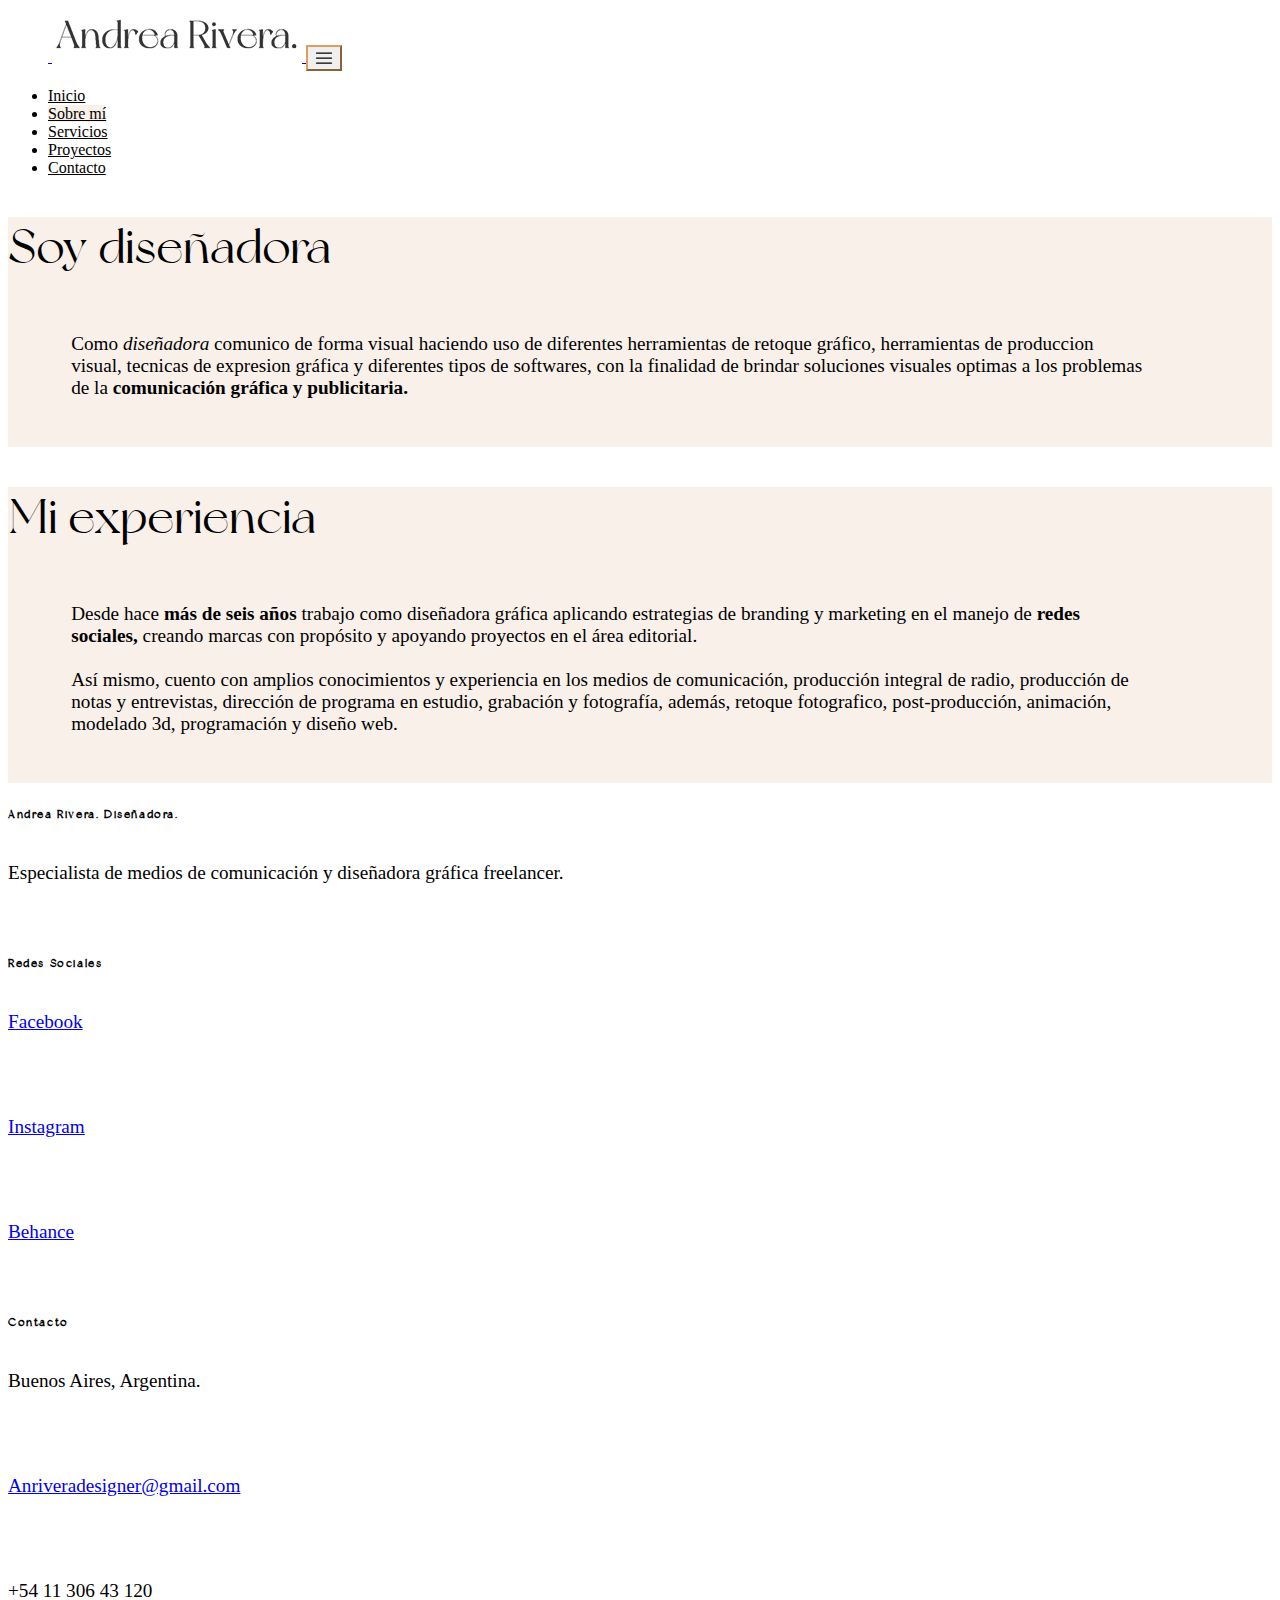
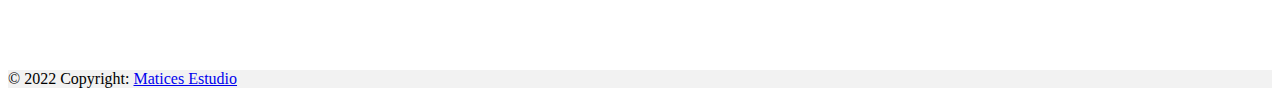
<file: pages/sobre-mi.html>
<!DOCTYPE html>
<html lang="es">

<head>
    <meta charset="UTF-8">
    <meta http-equiv="X-UA-Compatible" content="IE=edge">
    <meta name="viewport" content="width=device-width, initial-scale=1.0">
    <title>Sobre mí</title>

    <!-- CSS only -->
    <link href="https://cdn.jsdelivr.net/npm/bootstrap@5.1.3/dist/css/bootstrap.min.css" rel="stylesheet"
        integrity="sha384-1BmE4kWBq78iYhFldvKuhfTAU6auU8tT94WrHftjDbrCEXSU1oBoqyl2QvZ6jIW3" crossorigin="anonymous">
    <link rel="stylesheet" href="/css/estilos.css">
</head>

<body>
    <nav class="container navbar navbar-expand-lg">
        <div class="row container-fluid justify-content-center">
            <header class="d-flex flex-wrap justify-content-center py-3 mb-4 border-bottom">
                <a href="/" class="d-flex align-items-center mb-3 mb-md-0 me-md-auto text-dark text-decoration-none">
                    <svg class="bi me-2" width="40" height="32">
                        <use xlink:href="#bootstrap"></use>
                    </svg>
                    <span class="fs-4"><img src="/imagenes/logo_andrea_rivera.png" class="img-fluid"
                            alt="Andrea Rivera"></span>
                </a>
                <button class="navbar-toggler black-toggler" type="button" data-bs-toggle="collapse"
                    data-bs-target="#navbarNavDropdown" aria-controls="navbarNavDropdown" aria-expanded="false"
                    aria-label="Toggle navigation">
                    <span class="navbar-toggler-icon"></span>
                </button>

                <div class="collapse navbar-collapse p-2 bd-highlight flex-row-reverse" id="navbarNavDropdown">
                    <ul class="nav nav-pills">
                        <li class="nav-item"><a href="/index.html" class="nav-link" aria-current="page">Inicio</a></li>
                        <li class="nav-item"><a href="/pages/sobre-mi.html" class="nav-link active">Sobre mí</a></li>
                        <li class="nav-item"><a href="/pages/servicios.html" class="nav-link">Servicios</a></li>
                        <li class="nav-item"><a href="/pages/proyectos.html" class="nav-link">Proyectos</a></li>
                        <li class="nav-item"><a href="/pages/contacto.html" class="nav-link">Contacto</a></li>
                    </ul>
                </div>
            </header>
        </div>
    </nav>

    <main>
        <div class="container">
            <div class="row">
                <div id="soy-disenadora" class="col-md-6">
                    <div class="col-md-12 d-flex justify-content-center row">
                        <script src="https://cdn.lordicon.com/xdjxvujz.js"></script>
                        <lord-icon src="https://cdn.lordicon.com/wloilxuq.json" trigger="loop-on-hover" delay="50"
                            colors="primary:#000000,secondary:#D47F49" stroke="30" state="hover-2"
                            style="width:400px;height:400px">
                        </lord-icon>
                    </div>


                    <div class="col-md-12 pt-2">
                        <h2 class="d-flex">Soy diseñadora </h2>
                    </div>

                    <p class="mb-0 texto-hola">Como <i> diseñadora </i> comunico de forma visual haciendo uso de
                        diferentes
                        herramientas de retoque gráfico, herramientas de produccion visual, tecnicas de expresion
                        gráfica y diferentes tipos de softwares, con la finalidad de brindar soluciones visuales optimas
                        a los problemas de la <strong> comunicación gráfica y publicitaria.</strong></p>
                </div>
                <div id="mi-experiencia" class="col-md-6">
                    <div class="col-md-12 d-flex justify-content-center row">
                        <script src="https://cdn.lordicon.com/xdjxvujz.js"></script>
                        <lord-icon src="https://cdn.lordicon.com/qhgmphtg.json" trigger="loop-on-hover" delay="60"
                            colors="primary:#000000,secondary:#D47F49" stroke="25" style="width:400px;height:400px">
                        </lord-icon>
                    </div>
                    <div class="col-md-12 pt-2">
                        <h2 class="d-flex">Mi experiencia </h2>
                    </div>

                    <p class="mb-0 texto-hola">Desde hace <b> más de seis años </b> trabajo como diseñadora gráfica
                        aplicando
                        estrategias de branding y marketing en el manejo de <strong> redes sociales, </strong> creando
                        marcas con
                        propósito y apoyando proyectos en el área editorial. <br>
                        <br>
                        Así mismo, cuento con amplios conocimientos y experiencia en los medios de comunicación,
                        producción integral de radio, producción de notas y entrevistas, dirección de programa en
                        estudio, grabación y fotografía, además, retoque fotografico, post-producción,
                        animación, modelado 3d, programación y diseño web.
                </div>
            </div>
        </div>
    </main>


<!-- Footer -->

<footer class="text-center text-lg-start bg-light text-muted pt-2">

    <!-- Section: Links  -->
    <section class="">
        <div class="container text-center text-md-start mt-5">
            <!-- Grid row -->
            <div class="row mt-3">
                <!-- Grid column -->
                <div class="col-md-4 col-lg-4 col-xl-3 mx-auto mb-4">
                    <!-- Content -->
                    <h6 class="text-uppercase fw-bold mb-4">
                        <i class="fas fa-gem me-3"></i>Andrea Rivera. Diseñadora.
                    </h6>
                    <p>
                        Especialista de medios de comunicación y diseñadora gráfica freelancer.
                    </p>
                </div>
                <!-- Grid column -->

                <!-- Grid column -->
                <div class="col-md-3 col-lg-2 col-xl-2 mx-auto mb-4">

                </div>
                <!-- Grid column -->

                <!-- Grid column -->
                <div class="col-md-3 col-lg-2 col-xl-2 mx-auto mb-4">
                    <!-- Links -->
                    <h6 class="text-uppercase fw-bold mb-4">
                        Redes Sociales
                    </h6>
                    <p>
                        <a href="https://www.facebook.com/andreadiosmary.rc" target="_blank"
                            class="text-reset">Facebook</a>
                    </p>
                    <p>
                        <a href="https://Instagram.com/andreadiosmary" target="_blank"
                            class="text-reset">Instagram</a>
                    </p>
                    <p>
                        <a href="https://www.behance.net/andreadiosmary" target="_blank"
                            class="text-reset">Behance</a>
                    </p>
                </div>
                <!-- Grid column -->



                <!-- Grid column -->
                <div class="col-md-3 col-lg-3 col-xl-3 mx-auto mb-md-0 mb-4">
                    <!-- Links -->
                    <h6 class="text-uppercase fw-bold mb-4">
                        Contacto
                    </h6>
                    <p><i class="fas fa-home me-3"></i> Buenos Aires, Argentina.</p>
                    <p>
                        <i class="fas fa-envelope me-3"></i>
                        <a href="mailto:Anriveradesigner@gmail.com">Anriveradesigner@gmail.com</a>
                    </p>
                    <p><i class="fas fa-phone me-3"></i> +54 11 306 43 120</p>
                </div>
                <!-- Grid column -->
            </div>
            <!-- Grid row -->
        </div>
    </section>
    <!-- Section: Links  -->

    <!-- Copyright -->
    <div class="text-center p-4" style="background-color: rgba(0, 0, 0, 0.05);">
        © 2022 Copyright:
        <a class="text-reset fw-bold" href="https://www.instagram.com/maticesdeamor.store/?hl=es">Matices
            Estudio</a>
    </div>
    <!-- Copyright -->
</footer>
<!-- Footer -->


<!-- JavaScript Bundle with Popper -->
<script src="https://cdn.jsdelivr.net/npm/bootstrap@5.1.3/dist/js/bootstrap.bundle.min.js"
    integrity="sha384-ka7Sk0Gln4gmtz2MlQnikT1wXgYsOg+OMhuP+IlRH9sENBO0LRn5q+8nbTov4+1p" crossorigin="anonymous">
</script>
<script src="https://cdn.jsdelivr.net/npm/bootstrap@5.2.0-beta1/dist/js/bootstrap.bundle.min.js"></script>
</body>

</html>
</file>
<file: css/estilos.css>
@font-face {
  font-family: 'newyorkregular';
  src: url('/fonts/fontsfree-net-newyork-webfont.woff2') format('woff2'),
    url('/fonts/newyork_personal_use-webfont.woff') format('woff');
  font-weight: normal;
  font-style: normal;

}


@font-face {
  font-family: 'poppinslight';
  src: url('/fonts/fontsfree-net-newyork-webfont.woff2') format('woff2'),
    url('/fonts/fontsfree-net-newyork-webfont.woff') format('woff');
  font-weight: normal;
  font-style: normal;

}

@font-face {
  font-family: 'poppinsmedium';
  src: url('/fonts/poppins-medium-webfont.woff2') format('woff2'),
    url('/fonts/poppins-medium-webfont.woff') format('woff');
  font-weight: normal;
  font-style: normal;

}

img {
  opacity: 0.8;
  transition: all 1s;
}

img:hover {
  opacity: 1;
}

#zoomA {
  width: 100%; 
  height: auto;
  transition: ease-out 0.3s;
}

#zoomA:hover {
  transform: scale(1.2);
  
}


#zoomB {
  width: 100%; 
  height: auto;
  transition: ease-out 0.3s;
}

#zoomB:hover {
  transform: scale(1.2);
  
}



.navbar-toggler-icon {
  display: inline-block;
  width: 1.5em;
  height: 1.5em;
  vertical-align: middle;
  content: "";
  background: 50%/100% 100% no-repeat;
}

.black-toggler .navbar-toggler-icon {
  background-image: url("data:image/svg+xml;charset=utf8,%3Csvg viewBox='0 0 32 32' xmlns='http://www.w3.org/2000/svg'%3E%3Cpath stroke='rgba(0,0,0, 1)' stroke-width='2' stroke-linecap='round' stroke-miterlimit='10' d='M4 8h24M4 16h24M4 24h24'/%3E%3C/svg%3E");
}

.black-toggler.navbar-toggler {
  border-color: #de9d5d;
}

.nav-link {
  color: black !important;
}

.active {
  background-color: rgb(249, 240, 233) !important;
  color: black !important;
}


h2 {
  font-family: 'newyorkregular';
  font-weight: 500;
  font-size: 3rem;
  justify-content: center;
}


p {
  font-size: 1.2rem;
  padding-top: 1rem;
  padding-bottom: 3rem;
  padding-right: 10%;
}

p .active {
  text-decoration: none;
  text-decoration-line: none;
  font-style: italic;
}

/* index */

h1 {
  font-family: 'newyorkregular';
  font-size: 5rem;
  padding-top: 3%;
  padding-left: 5%;
  justify-content: left;
}


#texto-hola {
  padding-top: 1%;
  padding-left: 5%;
}

.texto-hola {
  padding-left: 5%;
}

h3 {
  font-family: 'newyorkregular';
  display: flex;
  justify-content: center;
  margin-bottom: 5%;
}

.a-crear {
  font-size: 2.5rem;
  font-style: italic;
  font-weight: 500;
}


/* quien-soy */

#quien-soy {
  background-color: rgb(249, 240, 233);

}

#soy-disenadora {
  background-color: #F9F0EA;
}

.soy-disenadora {
  padding-bottom: 2%;
}


#mi-experiencia {
  background-color: #F9F0EA;
}

#texto-hola {
  font-size: 11vw;


}

/* servicios */

.parrafo-rrss {
  justify-content: center;
  padding-left: 10%;
}


/* proyectos */


.galeria {
  display: flex;
  flex-direction: row;
}

.card {
  margin: 5vw;
  padding: 0.5rem;
  /* rem es la medida relativa con respecto al tamaño de la tipografia raiz */
  border-radius: 5px;
}

.card .imagenresponsive {
  width: 100%;
  height: auto;
}


.bg-beige {
  background-color: rgb(249, 240, 233);
}

h5 {
  justify-content: center;
}

.proyecto {
  justify-content: center !important;
  padding-top: 0%;
  padding-bottom: 0%;
  padding-right: 0%;
}

/* contacto */

div figure blockquote p {
  padding-top: 20px;
}

.frase-diseno {
  justify-content: center;
  padding-top: 2%;
  padding-bottom: 0%;
  padding-right: 0%;
}

.py-5 {
  padding-top: 0.5rem !important;
  padding-bottom: 0.5rem !important;
}

.blockquote-footer {
  justify-content: center;
  padding-bottom: 2%;
}

.form-check-input:checked {
  background-color: #de9d5d;
  border-color: #de9d5d;
}

.btn-primary {
  color: black;
  background-color: #e7dad2;
  border-color: #e7dad2;
}

.btn:hover {
  color: #fff;
  background-color: #de9d5d;
  border-color: #de9d5d;
}


/* footer */

.footer {
  font-family: 'poppinslight';
}

h6 {
  font-family: 'newyorkregular';
  font-weight: bolder;
  letter-spacing: 0.1rem;
}
</file>
